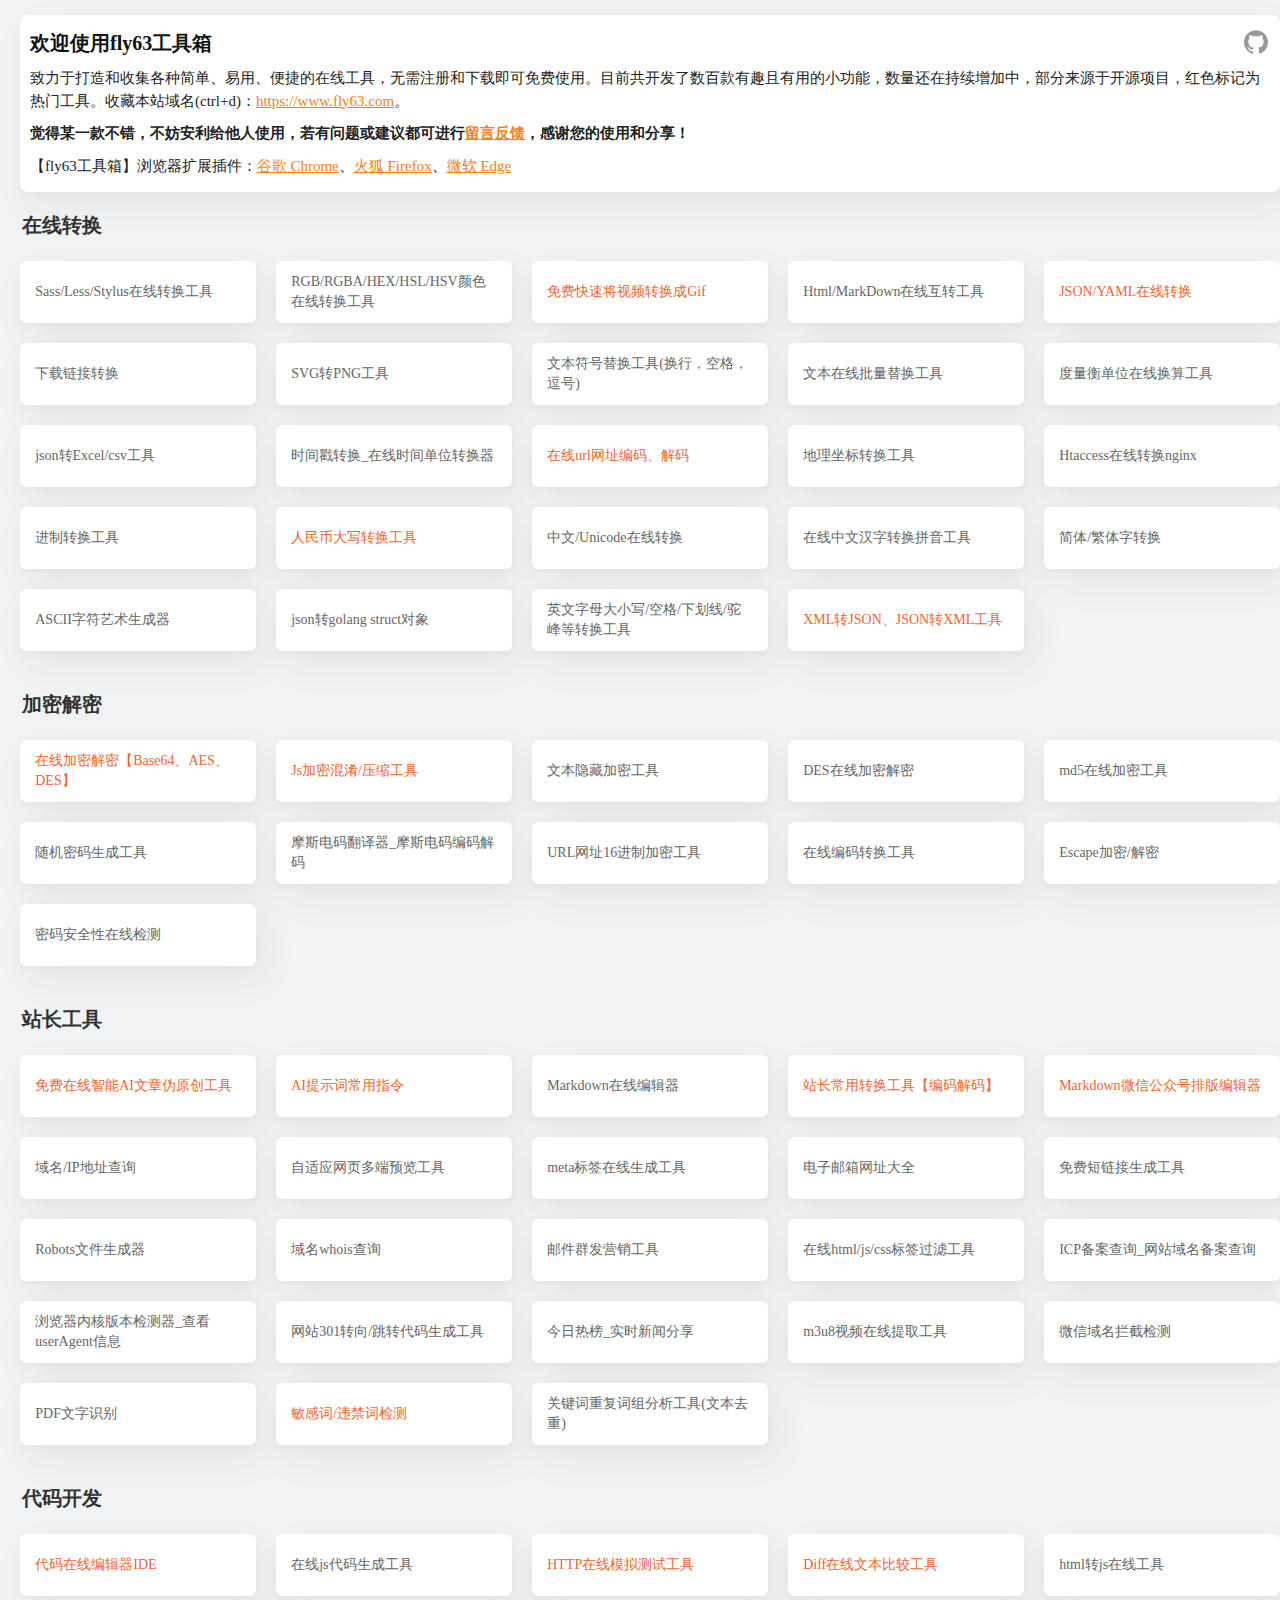
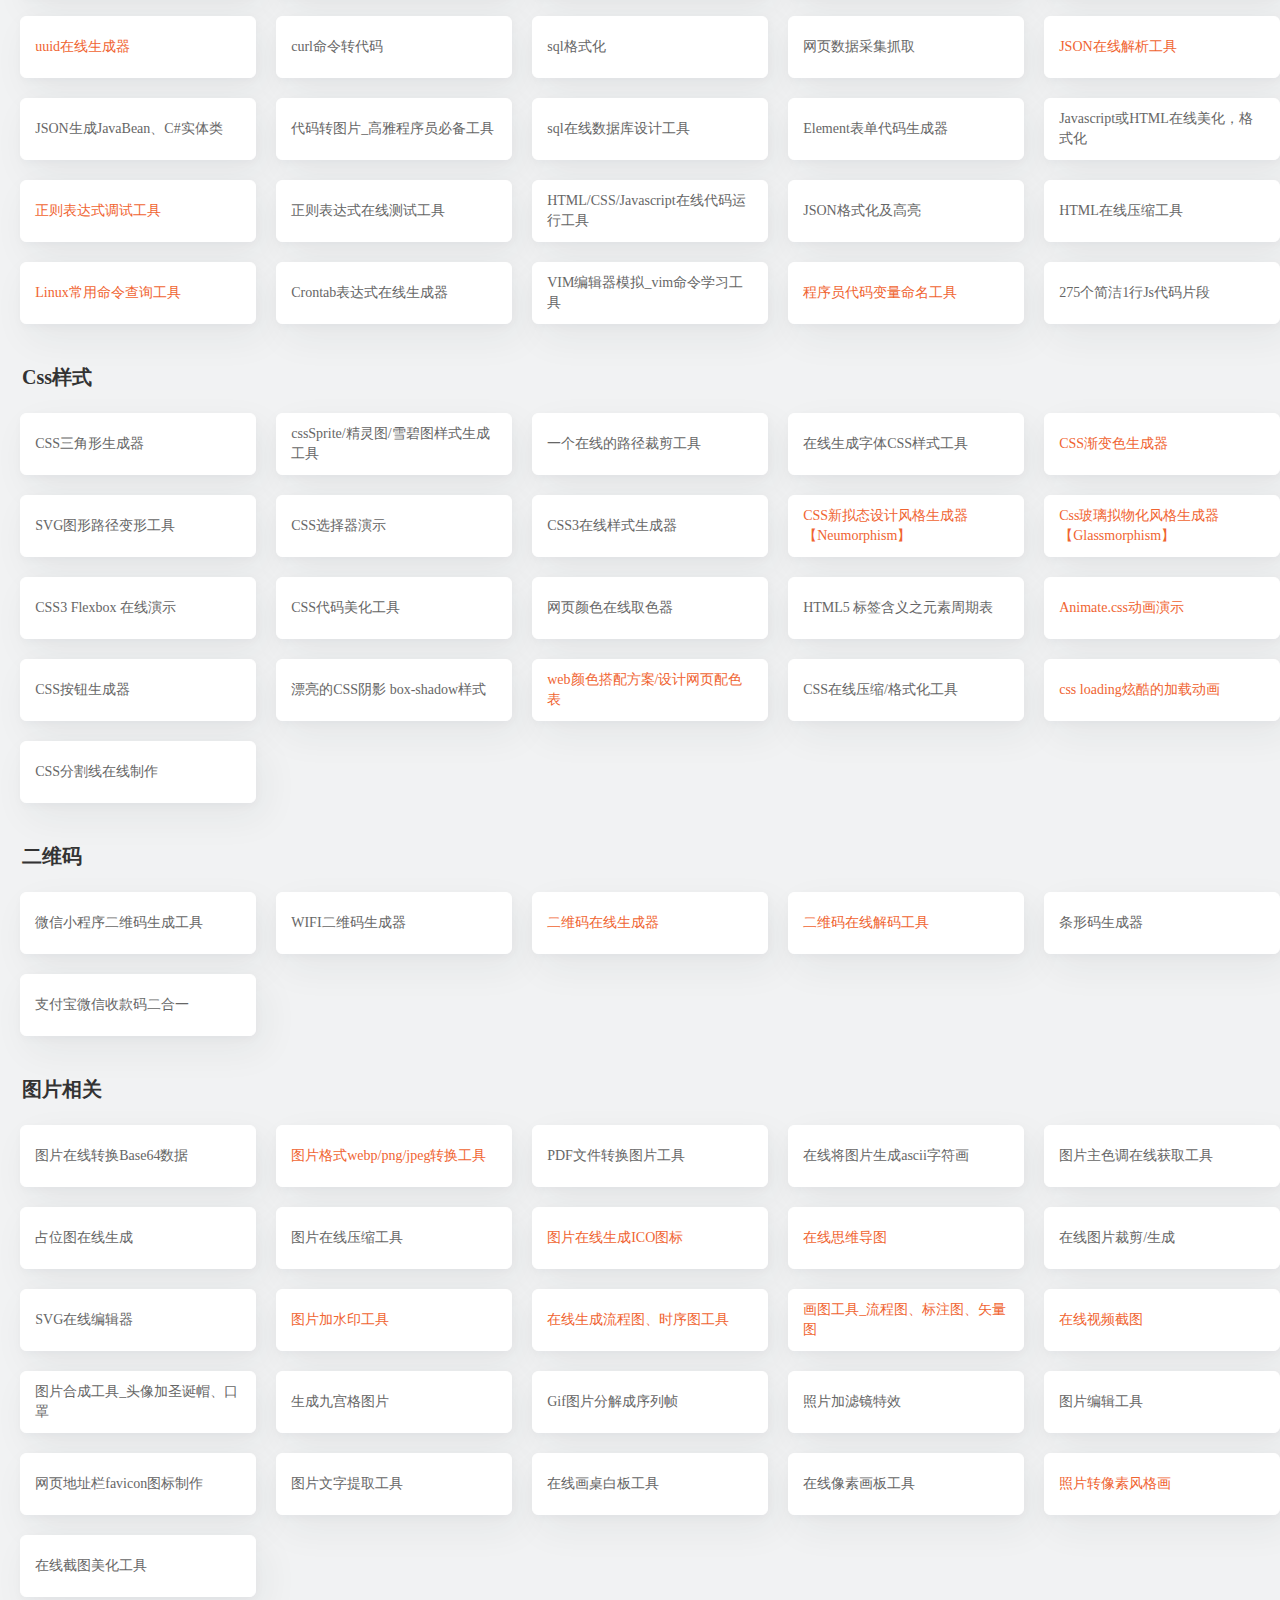
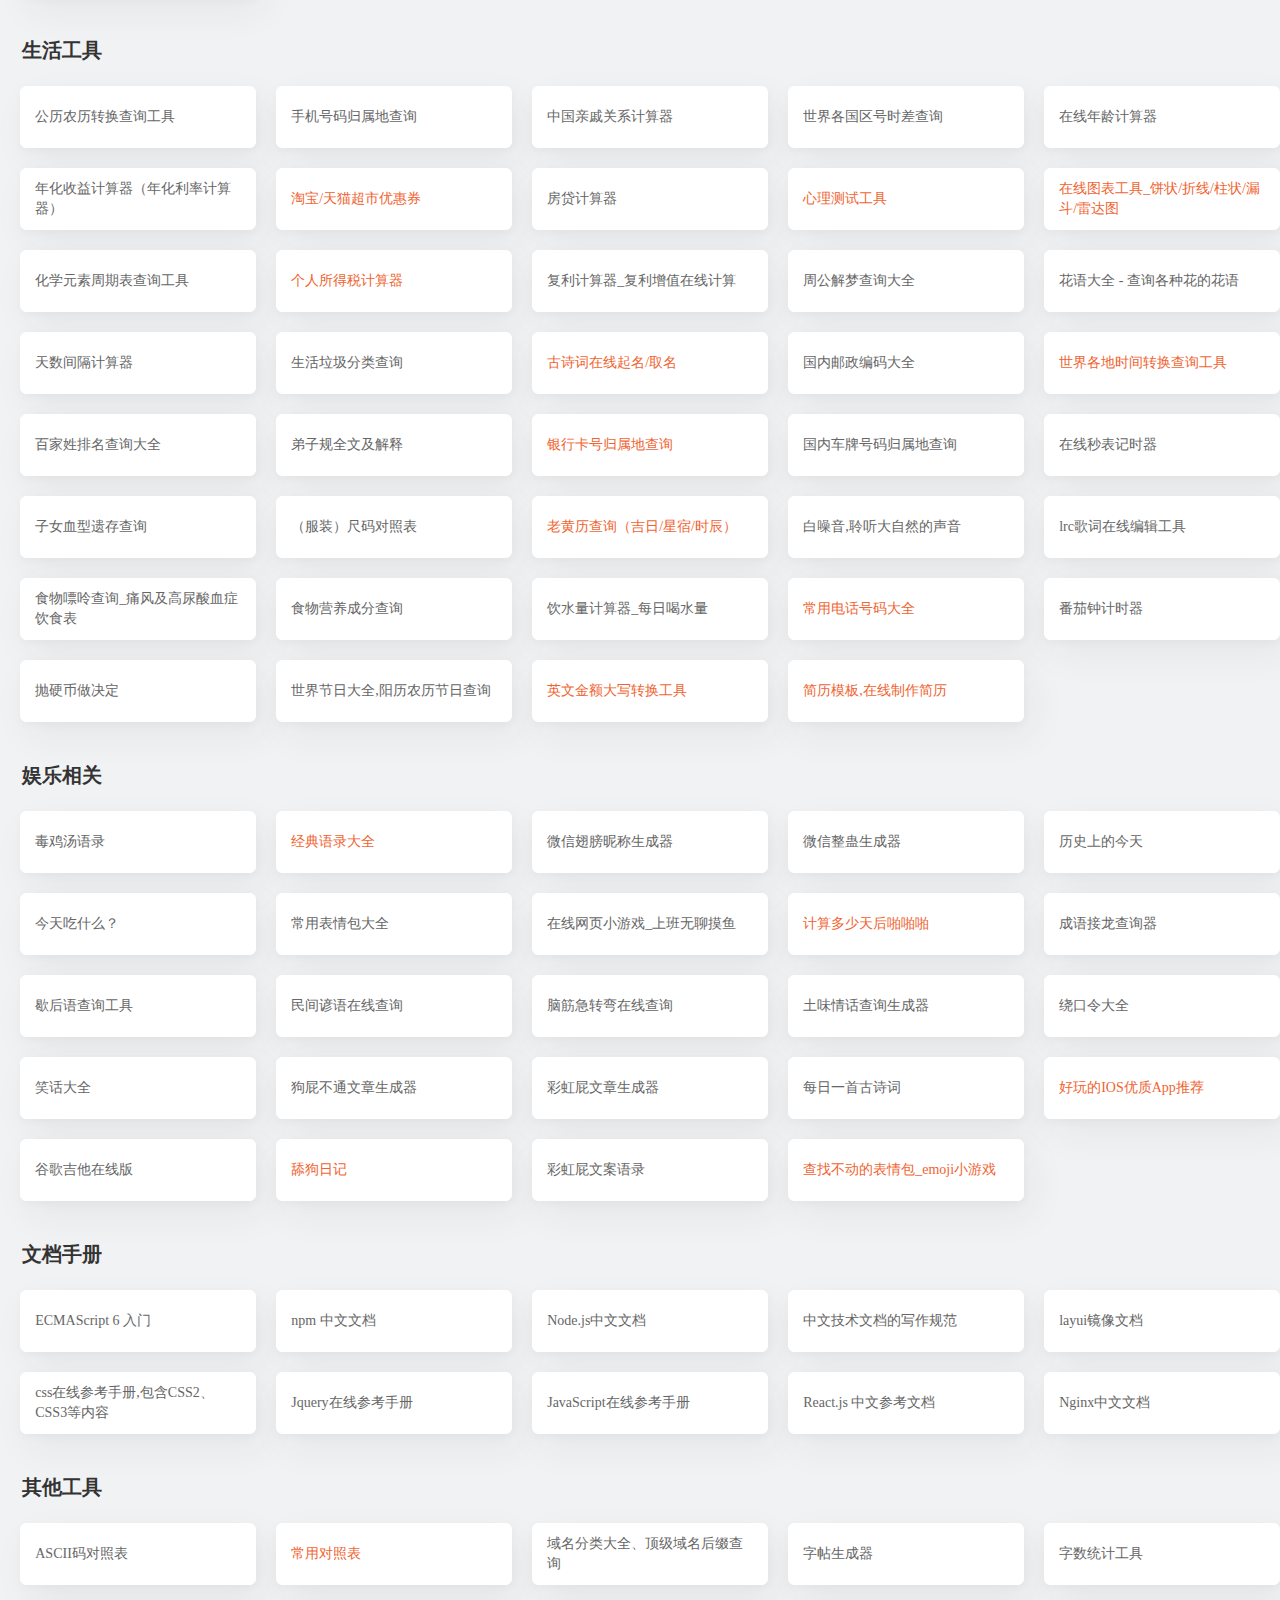
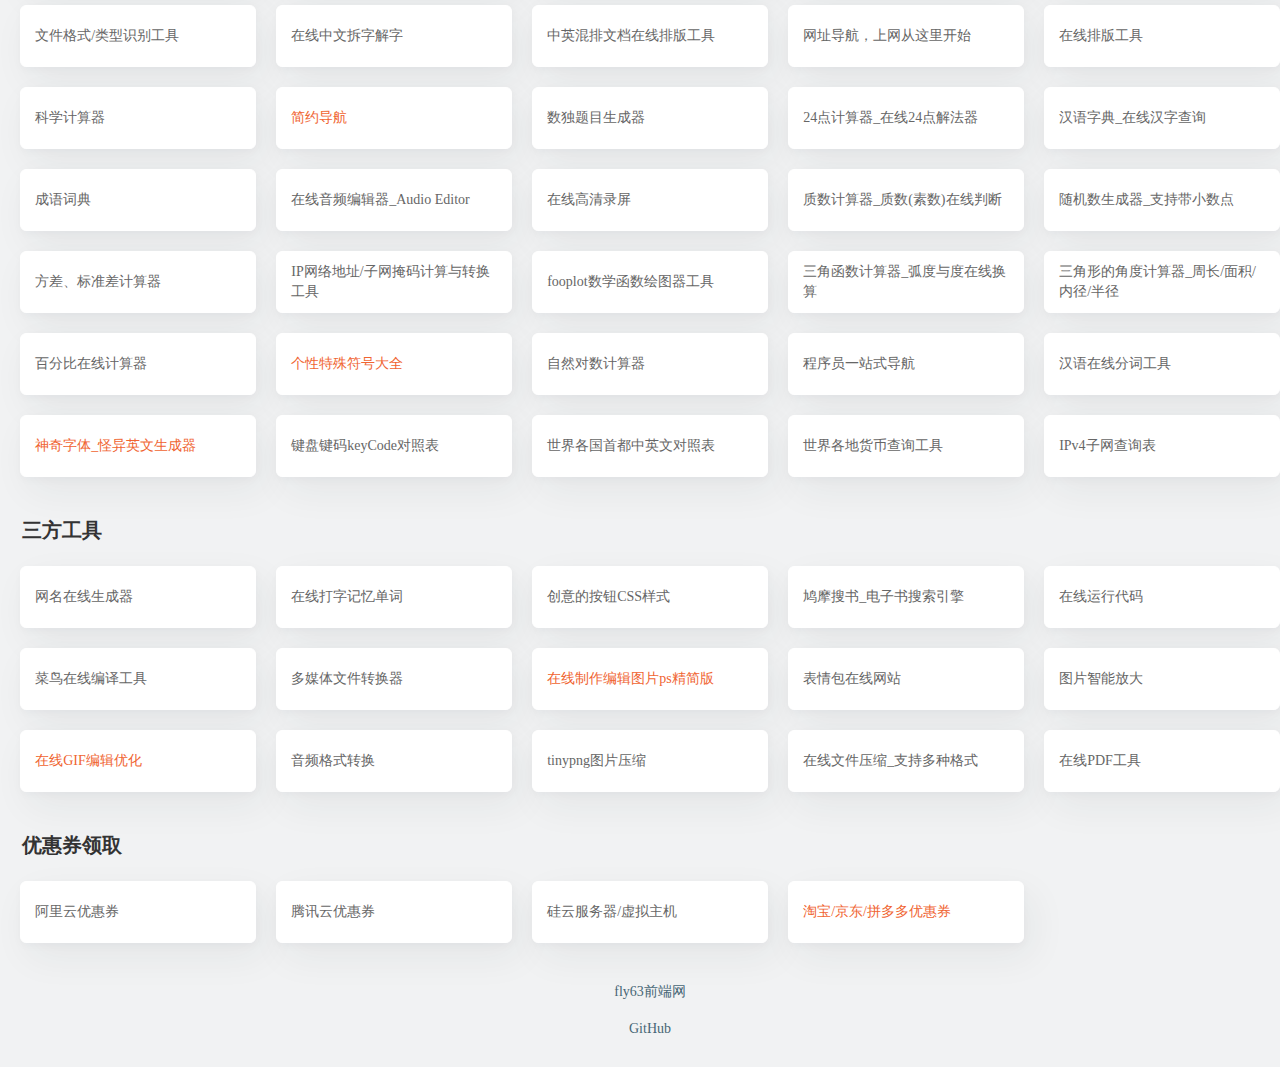
<file: index.html>
<!DOCTYPE html>
<html>
	<head>
		<meta charset="utf-8" />
		<title>在线工具箱_好用的在线工具都在这里!</title>
		<meta name="description" content="fly63工具箱是一个集合了众多在线工具的神奇工具网站,集齐超多小工具,无需注册和下载安装即可免费使用各种在线工具,包括了：文档手册、在线转换、加密解密、站长工具、代码开发、二维码相关、生活工具等等" />
		<style>
			* {
				margin: 0;
				padding: 0;
			}
			body {
				background: #f1f2f3;
				position: relative;
				min-width: 1300px;
			}
			.nav_content {
				width: 1280px;
				margin: 15px auto;
			}

			.nav_content .item {
				min-width: 1200px;
				width: 100%;
				margin-bottom: 30px;
			}

			.nav_content .item h2 {
				font-size: 20px;
				color: #333;
				margin: 12px;
			}

			.github {
				float: right;
				margin-right: 0px;
			}

			.github svg {
				display: inline-block;
				width: 26px;
				height: 26px;
				fill: #999;
			}

			.nav_content .item .child {
				display: flex;
				flex-wrap: wrap;
			}

			.nav_content .item .child a {
				float: left;
				color: #666;
				font-size: 14px;
				margin: 10px 0.8%;
				text-decoration: none;
				padding: 10px 14px;
				border: 1px solid #fff;
				border-radius: 6px;
				background: #fff;
				box-shadow: 0.5rem 0.875rem 2.375rem rgb(39 44 49 / 6%), 0.0625rem 0.1875rem 0.5rem rgb(39 44 49 / 3%);
				width: 18.4%;
				min-height: 62px;
				line-height: 20px;
				box-sizing: border-box;
				display: flex;
				align-items: center;
			}

			.nav_content .item .child .red {
				color: #F06431;
			}

			.nav_content .item .child a:hover {
				border-color: #476675;
				background: #476675;
				color: #FFFFFF;
				font-weight: bold;
			}

			.nav_content .item .ota {
				text-align: center;
				margin: 20px;
				display: block;
				font-size: 14px;
				color: #476675;
				text-decoration: none;
			}

			.nav_content .info {
				background: #fff;
				border-radius: 8px;
				padding: 5px 0;
				margin: 0 10px;
				margin-bottom: 20px;
				min-width: 1180px;
				width: calc(100% - 20px);
				box-shadow: 0.5rem 0.875rem 2.375rem rgb(39 44 49 / 6%), 0.0625rem 0.1875rem 0.5rem rgb(39 44 49 / 3%);
			}

			.nav_content .info h2 {
				margin: 10px;
				color: #111;
				font-size: 20px;
			}

			.nav_content .info p {
				margin: 10px;
				color: #222;
				line-height: 1.5;
				font-size: 15px;
			}

			.nav_content .info a {
				color: #f7810d;
				//text-decoration: none;
			}

			.nav_content .info a:hover {
				color: #f73131;
			}

		</style>
	</head>
	<body>
		<div class="nav_content">
			<div class="item info">
				<h2>欢迎使用fly63工具箱<a href="https://github.com/mydearcc/tools" target="_blank" rel="noopener noreferrer" title="github" class="github"><svg>
				<path d="M12 .297c-6.63 0-12 5.373-12 12 0 5.303 3.438 9.8 8.205 11.385.6.113.82-.258.82-.577 0-.285-.01-1.04-.015-2.04-3.338.724-4.042-1.61-4.042-1.61C4.422 18.07 3.633 17.7 3.633 17.7c-1.087-.744.084-.729.084-.729 1.205.084 1.838 1.236 1.838 1.236 1.07 1.835 2.809 1.305 3.495.998.108-.776.417-1.305.76-1.605-2.665-.3-5.466-1.332-5.466-5.93 0-1.31.465-2.38 1.235-3.22-.135-.303-.54-1.523.105-3.176 0 0 1.005-.322 3.3 1.23.96-.267 1.98-.399 3-.405 1.02.006 2.04.138 3 .405 2.28-1.552 3.285-1.23 3.285-1.23.645 1.653.24 2.873.12 3.176.765.84 1.23 1.91 1.23 3.22 0 4.61-2.805 5.625-5.475 5.92.42.36.81 1.096.81 2.22 0 1.606-.015 2.896-.015 3.286 0 .315.21.69.825.57C20.565 22.092 24 17.592 24 12.297c0-6.627-5.373-12-12-12"></path>
				</svg></a></h2>
				<div id="ad_line" style="margin: 0 10px;"></div>
				<p>
					致力于打造和收集各种简单、易用、便捷的在线工具，无需注册和下载即可免费使用。目前共开发了数百款有趣且有用的小功能，数量还在持续增加中，部分来源于开源项目，红色标记为热门工具。收藏本站域名(ctrl+d)：<a target="_blank" href="https://www.fly63.com">https://www.fly63.com</a>。
				</p>
				<p>
					<strong>觉得某一款不错，不妨安利给他人使用，若有问题或建议都可进行<a rel="nofollow" target="_blank" href="https://support.qq.com/products/373411">留言反馈</a>，感谢您的使用和分享！</strong>
				</p>
				<p>
					【fly63工具箱】浏览器扩展插件：<a rel="nofollow" target="_blank" href="https://chrome.google.com/webstore/detail/fly63%E5%B7%A5%E5%85%B7%E7%AE%B1/oicicpjppdafaknaepojmjpjoinimbel">谷歌 Chrome</a>、<a rel="nofollow" target="_blank" href="https://addons.mozilla.org/zh-CN/firefox/addon/fly63%E5%B7%A5%E5%85%B7%E7%AE%B1/">火狐 Firefox</a>、<a rel="nofollow" target="_blank" href="https://microsoftedge.microsoft.com/addons/detail/akpeonmkmdaifdnliibdoklpjcecdcnk">微软 Edge</a>
				</p>
			</div>
			<div class="item">
				<h2>在线转换</h2>
				<div class="child">
					<a href="https://www.fly63.com/tool/csass" target="_self">Sass/Less/Stylus在线转换工具</a>
					<a href="https://www.fly63.com/tool/color" target="_self">RGB/RGBA/HEX/HSL/HSV颜色在线转换工具</a>
					<a href="https://www.fly63.com/tool/giftxt" target="_self" class="red">免费快速将视频转换成Gif</a>
					<a href="https://www.fly63.com/tool/htmarkdown" target="_self">Html/MarkDown在线互转工具</a>
					<a href="https://www.fly63.com/tool/jsonyaml" target="_self" class="red">JSON/YAML在线转换</a>
					<a href="https://www.fly63.com/php/changeurl" target="_self">下载链接转换</a>
					<a href="https://www.fly63.com/tool/svg2img" target="_self">SVG转PNG工具</a>
					<a href="https://www.fly63.com/tool/quchong" target="_self">文本符号替换工具(换行，空格，逗号)</a>
					<a href="https://www.fly63.com/tool/textreplace" target="_self">文本在线批量替换工具</a>
					<a href="https://www.fly63.com/tool/unitable" target="_self">度量衡单位在线换算工具</a>
					<a href="https://www.fly63.com/tool/jsonscv" target="_self">json转Excel/csv工具</a>
					<a href="https://www.fly63.com/tool/etc/#?id=4" target="_self">时间戳转换_在线时间单位转换器</a>
					<a href="https://www.fly63.com/tool/etc/#?id=3" target="_self" class="red">在线url网址编码、解码</a>
					<a href="https://www.fly63.com/tool/coordinate" target="_self">地理坐标转换工具</a>
					<a href="https://www.fly63.com/tool/htaccess2nginx" target="_self">Htaccess在线转换nginx</a>
					<a href="https://www.fly63.com/tool/radix" target="_self">进制转换工具</a>
					<a href="https://www.fly63.com/tool/renmingbi" target="_self" class="red">人民币大写转换工具</a>
					<a href="https://www.fly63.com/tool/unicode" target="_self">中文/Unicode在线转换</a>
					<a href="https://www.fly63.com/tool/pinyin" target="_self">在线中文汉字转换拼音工具</a>
					<a href="https://www.fly63.com/tool/fantizi" target="_self">简体/繁体字转换</a>
					<a href="https://www.fly63.com/tool/taag" target="_self">ASCII字符艺术生成器</a>
					<a href="https://www.fly63.com/tool/json2go" target="_self">json转golang struct对象</a>
					<a href="https://www.fly63.com/tool/daxiaoxie" target="_self">英文字母大小写/空格/下划线/驼峰等转换工具</a>
					<a href="https://www.fly63.com/tool/xml2json" target="_self" class="red">XML转JSON、JSON转XML工具</a>
				</div>
			</div>
			<div class="item">
				<h2>加密解密</h2>
				<div class="child">
					<a href="https://www.fly63.com/tool/cipher" target="_self" class="red">在线加密解密【Base64、AES、DES】</a>
					<a href="https://www.fly63.com/tool/jsblur" target="_self" class="red">Js加密混淆/压缩工具</a>
					<a href="https://www.fly63.com/tool/txtencrypt" target="_self">文本隐藏加密工具</a>
					<a href="https://www.fly63.com/tool/des" target="_self">DES在线加密解密</a>
					<a href="https://www.fly63.com/tool/md5" target="_self">md5在线加密工具</a>
					<a href="https://www.fly63.com/tool/password" target="_self">随机密码生成工具</a>
					<a href="https://www.fly63.com/tool/morse" target="_self">摩斯电码翻译器_摩斯电码编码解码</a>
					<a href="https://www.fly63.com/tool/urlcode" target="_self">URL网址16进制加密工具</a>
					<a href="https://www.fly63.com/tool/transcoding" target="_self">在线编码转换工具</a>
					<a href="https://www.fly63.com/tool/escape" target="_self">Escape加密/解密</a>
					<a href="https://www.fly63.com/tool/passafe" target="_self">密码安全性在线检测</a>
				</div>
			</div>
			<div class="item">
				<h2>站长工具</h2>
				<div class="child">
					<a href="https://www.fly63.com/php/weiyuanchuang" target="_self" class="red">免费在线智能AI文章伪原创工具</a>
					<a href="https://www.fly63.com/tool/aishort" target="_self" class="red">AI提示词常用指令</a>
					<a href="https://www.fly63.com/tool/markdown" target="_self">Markdown在线编辑器</a>
					<a href="https://www.fly63.com/tool/etc" target="_self" class="red">站长常用转换工具【编码解码】</a>
					<a href="https://www.fly63.com/tool/weixinmd" target="_self" class="red">Markdown微信公众号排版编辑器</a>
					<a href="https://www.fly63.com/php/ipquery" target="_self">域名/IP地址查询</a>
					<a href="https://www.fly63.com/tool/preview" target="_self">自适应网页多端预览工具</a>
					<a href="https://www.fly63.com/tool/meta" target="_self">meta标签在线生成工具</a>
					<a href="https://www.fly63.com/tool/email" target="_self">电子邮箱网址大全</a>
					<a href="https://www.fly63.com/php/shorturl" target="_self">免费短链接生成工具</a>
					<a href="https://www.fly63.com/tool/robots" target="_self">Robots文件生成器</a>
					<a href="https://www.fly63.com/php/whois" target="_self">域名whois查询</a>
					<a href="https://www.fly63.com/php/mailer" target="_self">邮件群发营销工具</a>
					<a href=" https://www.fly63.com/tool/clearhtm" target="_self">在线html/js/css标签过滤工具</a>
					<a href=" https://www.fly63.com/php/icp" target="_self">ICP备案查询_网站域名备案查询</a>
					<a href=" https://www.fly63.com/php/useragent" target="_self">浏览器内核版本检测器_查看userAgent信息</a>
					<a href=" https://www.fly63.com/tool/redirect" target="_self">网站301转向/跳转代码生成工具</a>
					<a href=" https://www.fly63.com/php/hotnews" target="_self">今日热榜_实时新闻分享</a>
					<a href=" https://www.fly63.com/tool/m3u8" target="_self">m3u8视频在线提取工具</a>
					<a href="https://www.fly63.com/php/wxCheck" target="_self">微信域名拦截检测</a>
					<a href="https://www.fly63.com/tool/pdfdraw" target="_self">PDF文字识别</a>
					<a href="https://www.fly63.com/tool/textcensoring" target="_self" class="red">敏感词/违禁词检测</a>
					<a href="https://www.fly63.com/tool/keywordParticiple" target="_self">关键词重复词组分析工具(文本去重)</a>
				</div>
			</div>
			<div class="item">
				<h2>代码开发</h2>
				<div class="child">
					<a href="https://www.fly63.com/tool/editoronline" target="_self" class="red">代码在线编辑器IDE</a>
					<a href="https://www.fly63.com/tool/code" target="_self">在线js代码生成工具</a>
					<a href="https://www.fly63.com/php/http" target="_self" class="red">HTTP在线模拟测试工具</a>
					<a href="https://www.fly63.com/tool/textdiff" target="_self" class="red">Diff在线文本比较工具</a>
					<a href="https://www.fly63.com/tool/html2js" target="_self">html转js在线工具</a>
					<a href="https://www.fly63.com/tool/uuid" target="_self" class="red">uuid在线生成器</a>
					<a href="https://www.fly63.com/tool/curl2code" target="_self">curl命令转代码</a>
					<a href="https://www.fly63.com/tool/sqlformat" target="_self">sql格式化</a>
					<a href="https://www.fly63.com/php/crawl" target="_self">网页数据采集抓取</a>
					<a href="https://www.fly63.com/tool/JsonFormat" target="_self" class="red">JSON在线解析工具</a>
					<a href="https://www.fly63.com/tool/JsonToModel" target="_self">JSON生成JavaBean、C#实体类</a>
					<a href="https://www.fly63.com/tool/code2img" target="_self">代码转图片_高雅程序员必备工具</a>
					<a href="https://www.fly63.com/tool/sqldesigner" target="_self">sql在线数据库设计工具</a>
					<a href="https://www.fly63.com/tool/element-form" target="_self">Element表单代码生成器</a>
					<a href="https://www.fly63.com/tool/beautify" target="_self">Javascript或HTML在线美化，格式化</a>
					<a href="https://www.fly63.com/tool/regex" target="_self" class="red">正则表达式调试工具</a>
					<a href="https://www.fly63.com/tool/regextest" target="_self">正则表达式在线测试工具</a>
					<a href="https://www.fly63.com/tool/runcode" target="_self">HTML/CSS/Javascript在线代码运行工具</a>
					<a href="https://www.fly63.com/tool/jon" target="_self">JSON格式化及高亮</a>
					<a href="https://www.fly63.com/tool/htmcpr" target="_self">HTML在线压缩工具</a>
					<a href="https://www.fly63.com/tool/linux" target="_self" class="red">Linux常用命令查询工具</a>
					<a href="https://www.fly63.com/tool/crontab" target="_self">Crontab表达式在线生成器</a>
					<a href="https://www.fly63.com/tool/vim" target="_self">VIM编辑器模拟_vim命令学习工具</a>
					<a href="https://www.fly63.com/php/codevar" target="_self" class="red">程序员代码变量命名工具</a>
					<a href="https://www.fly63.com/tool/1loc" target="_self">275个简洁1行Js代码片段</a>
				</div>
			</div>
			<div class="item">
				<h2>Css样式</h2>
				<div class="child">
					<a href="https://www.fly63.com/tool/cstriangle" target="_self">CSS三角形生成器</a>
					<a href="https://www.fly63.com/tool/sprite" target="_self">cssSprite/精灵图/雪碧图样式生成工具</a>
					<a href="https://www.fly63.com/tool/clippath" target="_self">一个在线的路径裁剪工具</a>
					<a href="https://www.fly63.com/tool/cstxt" target="_self">在线生成字体CSS样式工具</a>
					<a href="https://www.fly63.com/tool/gradient" target="_self" class="red">CSS渐变色生成器</a>
					<a href="https://www.fly63.com/tool/svgchange" target="_self">SVG图形路径变形工具</a>
					<a href="https://www.fly63.com/tool/cssel/#debug" target="_self">CSS选择器演示 </a>
					<a href="https://www.fly63.com/tool/cs3" target="_self">CSS3在线样式生成器</a>
					<a href="https://www.fly63.com/tool/neumorphism" target="_self" class="red">CSS新拟态设计风格生成器【Neumorphism】</a>
					<a href="https://www.fly63.com/tool/glassmorphism" target="_self" class="red">Css玻璃拟物化风格生成器【Glassmorphism】</a>
					<a href="https://www.fly63.com/tool/flexbox" target="_self">CSS3 Flexbox 在线演示</a>
					<a href="https://www.fly63.com/tool/cs" target="_self">CSS代码美化工具</a>
					<a href="https://www.fly63.com/tool/rgbcolor" target="_self">网页颜色在线取色器</a>
					<a href="https://www.fly63.com/tool/html5" target="_self">HTML5 标签含义之元素周期表</a>
					<a href="https://www.fly63.com/tool/animate" target="_self" class="red">Animate.css动画演示</a>
					<a href="https://www.fly63.com/tool/csbtn" target="_blank">CSS按钮生成器</a>
					<a href="https://www.fly63.com/tool/shadow" target="_self">漂亮的CSS阴影 box-shadow样式</a>
					<a href="https://www.fly63.com/tool/colorMatch" target="_self" class="red">web颜色搭配方案/设计网页配色表</a>
					<a href="https://www.fly63.com/tool/csspack" target="_self">CSS在线压缩/格式化工具</a>
					<a href="https://www.fly63.com/tool/loading" target="_self" class="red">css loading炫酷的加载动画</a>
					<a href="https://www.fly63.com/tool/cssplit" target="_self">CSS分割线在线制作</a>
				</div>
			</div>
			<div class="item">
				<h2>二维码</h2>
				<div class="child">
					<a href="https://www.fly63.com/php/wxerm" target="_self">微信小程序二维码生成工具</a>
					<a href="https://www.fly63.com/tool/wifiewm" target="_self">WIFI二维码生成器</a>
					<a href="https://www.fly63.com/tool/ewm" target="_self" class="red">二维码在线生成器</a>
					<a href="https://www.fly63.com/php/decoder" target="_self" class="red">二维码在线解码工具</a>
					<a href="https://www.fly63.com/php/barcode" target="_self">条形码生成器</a>
					<a href="https://www.fly63.com/tool/alipay" target="_self">支付宝微信收款码二合一</a>
				</div>
			</div>
			<div class="item">
				<h2>图片相关</h2>
				<div class="child">
					<a href="https://www.fly63.com/tool/base64" target="_self">图片在线转换Base64数据</a>
					<a href="https://www.fly63.com/tool/imgformat" target="_self" class="red">图片格式webp/png/jpeg转换工具</a>
					<a href="https://www.fly63.com/tool/pdf2img" target="_self">PDF文件转换图片工具</a>
					<a href="https://www.fly63.com/tool/img2char" target="_self">在线将图片生成ascii字符画</a>
					<a href="https://www.fly63.com/tool/imagecolor" target="_self">图片主色调在线获取工具</a>
					<a href="https://www.fly63.com/tool/bitmap" target="_self">占位图在线生成</a>
					<a href="https://www.fly63.com/tool/picys" target="_self">图片在线压缩工具</a>
					<a href="https://www.fly63.com/php/ico" target="_self" class="red">图片在线生成ICO图标</a>
					<a href="https://www.fly63.com/tool/rmind" target="_self" class="red">在线思维导图</a>
					<a href="https://www.fly63.com/tool/imgcut" target="_self">在线图片裁剪/生成</a>
					<a href="https://www.fly63.com/tool/svgeditor" target="_self">SVG在线编辑器</a>
					<a href="https://www.fly63.com/tool/watermark" target="_self" class="red">图片加水印工具</a>
					<a href="https://www.fly63.com/tool/drawsvg" target="_self" class="red">在线生成流程图、时序图工具</a>
					<a href="https://www.fly63.com/tool/diagram_sfd" target="_self" class="red">画图工具_流程图、标注图、矢量图</a>
					<a href="https://www.fly63.com/tool/videoposter" target="_self" class="red">在线视频截图</a>
					<a href="https://www.fly63.com/tool/avatar" target="_self">图片合成工具_头像加圣诞帽、口罩</a>
					<a href="https://www.fly63.com/tool/jiugongge" target="_self">生成九宫格图片</a>
					<a href="https://www.fly63.com/tool/gifres" target="_self">Gif图片分解成序列帧</a>
					<a href="https://www.fly63.com/tool/imgfilter" target="_self">照片加滤镜特效</a>
					<a href="https://www.fly63.com/tool/imgedit" target="_blank">图片编辑工具</a>
					<a href="https://www.fly63.com/tool/favicon" target="_self">网页地址栏favicon图标制作</a>
					<a href="https://www.fly63.com/tool/tesseract" target="_self">图片文字提取工具</a>
					<a href="https://www.fly63.com/tool/whiteboard" target="_self">在线画桌白板工具</a>
					<a href="https://www.fly63.com/tool/pixeldraw" target="_self">在线像素画板工具</a>
					<a href="https://www.fly63.com/tool/pixelit" target="_self" class="red">照片转像素风格画</a>
					<a href="https://www.fly63.com/tool/shotPhoto" target="_self">在线截图美化工具</a>
				</div>
			</div>
			<div class="item">
				<h2>生活工具</h2>
				<div class="child">
					<a href="https://www.fly63.com/tool/calendar" target="_self">公历农历转换查询工具</a>
					<a href="https://www.fly63.com/php/mobile" target="_self">手机号码归属地查询</a>
					<a href="https://www.fly63.com/tool/relationship" target="_self">中国亲戚关系计算器</a>
					<a href="https://www.fly63.com/tool/areacode" target="_self">世界各国区号时差查询</a>
					<a href="https://www.fly63.com/tool/nianling" target="_self">在线年龄计算器</a>
					<a href="https://www.fly63.com/tool/nianlvli" target="_self">年化收益计算器（年化利率计算器）</a>
					<a href="http://tb.fly63.com" target="_self" class="red">淘宝/天猫超市优惠券</a>
					<a href="https://www.fly63.com/tool/fangdai" target="_self">房贷计算器</a>
					<a href="https://www.fly63.com/tool/test" target="_self" class="red">心理测试工具</a>
					<a href="https://www.fly63.com/tool/chart" target="_self" class="red">在线图表工具_饼状/折线/柱状/漏斗/雷达图</a>
					<a href="https://www.fly63.com/tool/yuansu" target="_self">化学元素周期表查询工具</a>
					<a href="https://www.fly63.com/tool/gerenshui" target="_self" class="red">个人所得税计算器</a>
					<a href="https://www.fly63.com/tool/fuli" target="_self">复利计算器_复利增值在线计算</a>
					<a href="https://www.fly63.com/tool/dream" target="_self">周公解梦查询大全</a>
					<a href="https://www.fly63.com/tool/huayu" target="_self">花语大全 - 查询各种花的花语</a>
					<a href="https://www.fly63.com/tool/day" target="_self">天数间隔计算器</a>
					<a href="https://www.fly63.com/tool/garbage" target="_self">生活垃圾分类查询</a>
					<a href="https://www.fly63.com/tool/qiming" target="_self" class="red">古诗词在线起名/取名</a>
					<a href="https://www.fly63.com/tool/zipcode" target="_self">国内邮政编码大全</a>
					<a href="https://www.fly63.com/tool/worldtime" target="_self" class="red">世界各地时间转换查询工具</a>
					<a href="https://www.fly63.com/tool/bjx" target="_self">百家姓排名查询大全</a>
					<a href="https://www.fly63.com/tool/dzg" target="_self">弟子规全文及解释</a>
					<a href="https://www.fly63.com/tool/bankinfo" target="_self" class="red">银行卡号归属地查询</a>
					<a href="https://www.fly63.com/tool/chepai" target="_self">国内车牌号码归属地查询</a>
					<a href="https://www.fly63.com/tool/miaobiao" target="_self">在线秒表记时器</a>
					<a href="https://www.fly63.com/tool/xuexing" target="_self">子女血型遗存查询</a>
					<a href="https://www.fly63.com/tool/size" target="_self">（服装）尺码对照表</a>
					<a href="https://www.fly63.com/tool/laohuangli" target="_self" class="red">老黄历查询（吉日/星宿/时辰）</a>
					<a href="https://www.fly63.com/tool/relax" target="_self">白噪音,聆听大自然的声音</a>
					<a href="https://www.fly63.com/tool/lrc_editor" target="_self">lrc歌词在线编辑工具</a>
					<a href="https://www.fly63.com/tool/purine" target="_self">食物嘌呤查询_痛风及高尿酸血症饮食表</a>
					<a href="https://www.fly63.com/tool/food" target="_self">食物营养成分查询</a>
					<a href="https://www.fly63.com/tool/heshui" target="_self">饮水量计算器_每日喝水量</a>
					<a href="https://www.fly63.com/tool/phone" target="_self" class="red">常用电话号码大全</a>
					<a href="https://www.fly63.com/tool/tomato" target="_self">番茄钟计时器</a>
					<a href="https://www.fly63.com/tool/coin" target="_self">抛硬币做决定</a>
					<a href="https://www.fly63.com/tool/jieri" target="_self">世界节日大全,阳历农历节日查询</a>
					<a href="https://www.fly63.com/tool/usDollarsConvert" target="_self" class="red">英文金额大写转换工具</a>
					<a href="https://www.fly63.com/tool/vita" target="_self" class="red">简历模板,在线制作简历</a>
				</div>
			</div>
			<div class="item">
				<h2>娱乐相关</h2>
				<div class="child">
					<a href="https://www.fly63.com/php/dujitang" target="_self">毒鸡汤语录</a>
					<a href="https://www.fly63.com/php/juzi" target="_self" class="red">经典语录大全</a>
					<a href="http://fly63.com/tool/wing" target="_self">微信翅膀昵称生成器</a>
					<a href="https://www.fly63.com/tool/wxCreate" target="_self">微信整蛊生成器</a>
					<a href="https://www.fly63.com/php/todayHistory" target="_self">历史上的今天</a>
					<a href="https://www.fly63.com/tool/chi" target="_self">今天吃什么？</a>
					<a href="https://www.fly63.com/php/emojiPkg" target="_self">常用表情包大全</a>
					<a href="https://www.fly63.com/tool/game" target="_self">在线网页小游戏_上班无聊摸鱼</a>
					<a href="https://www.fly63.com/tool/papapa" target="_self" class="red">计算多少天后啪啪啪</a>
					<a href="https://www.fly63.com/tool/cyjl" target="_self">成语接龙查询器</a>
					<a href="https://www.fly63.com/tool/xiehouyu" target="_self">歇后语查询工具</a>
					<a href="https://www.fly63.com/tool/yanyu" target="_self">民间谚语在线查询</a>
					<a href="https://www.fly63.com/tool/naojin" target="_self">脑筋急转弯在线查询</a>
					<a href="https://www.fly63.com/tool/love" target="_self">土味情话查询生成器</a>
					<a href="https://www.fly63.com/tool/rkl" target="_self">绕口令大全</a>
					<a href="https://www.fly63.com/tool/joke" target="_self">笑话大全</a>
					<a href="https://www.fly63.com/tool/bullshitGenerator" target="_self">狗屁不通文章生成器</a>
					<a href="https://www.fly63.com/tool/rainbowfart" target="_self">彩虹屁文章生成器</a>
					<a href="https://www.fly63.com/php/poetry" target="_self">每日一首古诗词</a>
					<a href="https://www.fly63.com/tool/app" target="_self" class="red">好玩的IOS优质App推荐</a>
					<a href="https://www.fly63.com/tool/guitar" target="_self">谷歌吉他在线版</a>
					<a href="https://www.fly63.com/php/wedog" target="_self" class="red">舔狗日记</a>
					<a href="https://www.fly63.com/php/caihongpi" target="_self">彩虹屁文案语录</a>
					<a href="https://www.fly63.com/tool/lookEmojis" target="_self" class="red">查找不动的表情包_emoji小游戏</a>
				</div>
			</div>
			<div class="item">
				<h2>文档手册</h2>
				<div class="child">
					<a href="https://www.fly63.com/tool/es6" target="_self">ECMAScript 6 入门</a>
					<a href="https://www.fly63.com/tool/npmdoc" target="_self">npm 中文文档 </a>
					<a href="https://www.fly63.com/tool/nodedoc" target="_self">Node.js中文文档</a>
					<a href="https://www.fly63.com/tool/normdoc" target="_self">中文技术文档的写作规范</a>
					<a href="https://www.fly63.com/manual/layui/web" target="_blank">layui镜像文档</a>
					<a href="https://www.fly63.com/manual/cs" target="_blank">css在线参考手册,包含CSS2、CSS3等内容</a>
					<a href="https://www.fly63.com/manual/jquery" target="_blank">Jquery在线参考手册</a>
					<a href="https://www.fly63.com/manual/JavaScript" target="_blank">JavaScript在线参考手册</a>
					<a href="https://www.fly63.com/tool/rectdoc" target="_self">React.js 中文参考文档</a>
					<a href="https://www.fly63.com/tool/nginxdoc" target="_self">Nginx中文文档</a>
				</div>
			</div>
			<div class="item">
				<h2>其他工具</h2>
				<div class="child">
					<a href="https://www.fly63.com/tool/ascii" target="_self">ASCII码对照表</a>
					<a href="https://www.fly63.com/tool/table" target="_self" class="red">常用对照表</a>
					<a href="https://www.fly63.com/tool/domain" target="_self">域名分类大全、顶级域名后缀查询</a>
					<a href="https://www.fly63.com/tool/zitie" target="_self">字帖生成器</a>
					<a href="https://www.fly63.com/tool/zishutongji" target="_self">字数统计工具</a>
					<a href="https://www.fly63.com/tool/filetype" target="_self">文件格式/类型识别工具</a>
					<a href="https://www.fly63.com/tool/chaizi" target="_self">在线中文拆字解字</a>
					<a href="https://www.fly63.com/tool/text-ench" target="_self">中英混排文档在线排版工具</a>
					<a href="https://www.fly63.com/tool/dao" target="_self">网址导航，上网从这里开始</a>
					<a href="https://www.fly63.com/tool/paiban" target="_self">在线排版工具</a>
					<a href="https://www.fly63.com/tool/jisuanqi" target="_self">科学计算器</a>
					<a href="http://hao.fly63.com" rel="nofollow" target="_blank" class="red">简约导航</a>
					<a href="https://www.fly63.com/tool/sudoku" target="_self">数独题目生成器</a>
					<a href="https://www.fly63.com/tool/24dian" target="_self">24点计算器_在线24点解法器</a>
					<a href="https://www.fly63.com/tool/zidian" target="_self">汉语字典_在线汉字查询</a>
					<a href="https://www.fly63.com/tool/chengyu" target="_self">成语词典</a>
					<a href="https://www.fly63.com/tool/audioedit" target="_blank">在线音频编辑器_Audio Editor</a>
					<a href="https://www.fly63.com/tool/screenRecord" target="_self">在线高清录屏</a>
					<a href="https://www.fly63.com/tool/prime" target="_self">质数计算器_质数(素数)在线判断</a>
					<a href="https://www.fly63.com/tool/random" target="_self">随机数生成器_支持带小数点</a>
					<a href="https://www.fly63.com/tool/fangcha" target="_self">方差、标准差计算器</a>
					<a href="https://www.fly63.com/tool/ipjisuan" target="_self">IP网络地址/子网掩码计算与转换工具</a>
					<a href="https://www.fly63.com/tool/fooplot" target="_self">fooplot数学函数绘图器工具</a>
					<a href="https://www.fly63.com/tool/sanjiaohanshu" target="_self">三角函数计算器_弧度与度在线换算</a>
					<a href="https://www.fly63.com/tool/sanjiaoxingjiaodu" target="_self">三角形的角度计算器_周长/面积/内径/半径</a>
					<a href="https://www.fly63.com/tool/baifenbi" target="_self">百分比在线计算器</a>
					<a href="https://www.fly63.com/tool/fuhao" target="_self" class="red">个性特殊符号大全</a>
					<a href="https://www.fly63.com/tool/zrds" target="_self">自然对数计算器</a>
					<a href="https://www.fly63.com/tool/cxy" target="_self">程序员一站式导航</a>
					<a href="https://www.fly63.com/tool/segmentit" target="_self">汉语在线分词工具</a>
					<a href="https://www.fly63.com/tool/weirdfonts" target="_self" class="red">神奇字体_怪异英文生成器</a>
					<a href="https://www.fly63.com/tool/keyboardcode" target="_self">键盘键码keyCode对照表</a>
					<a href="https://www.fly63.com/tool/shoudu" target="_self">世界各国首都中英文对照表</a>
					<a href="https://www.fly63.com/tool/currency" target="_self">世界各地货币查询工具</a>
					<a href="https://www.fly63.com/tool/ipv4" target="_self">IPv4子网查询表</a>
				</div>
			</div>
			<div class="item">
				<h2>三方工具</h2>
				<div class="child">
					<a href="https://www.fly63.com/tool/other.html?u=qmsjmfb" target="_blank" rel="nofollow">网名在线生成器</a>
					<a href="https://www.fly63.com/tool/other.html?u=learner" target="_blank" rel="nofollow">在线打字记忆单词</a>
					<a href="https://www.fly63.com/tool/other.html?u=buttons" target="_blank" rel="nofollow">创意的按钮CSS样式</a>
					<a href="https://www.fly63.com/tool/other.html?u=jiumodiary" target="_blank" rel="nofollow">鸠摩搜书_电子书搜索引擎</a>
					<a href="https://www.fly63.com/tool/other.html?u=coderunner" target="_blank" rel="nofollow">在线运行代码</a>
					<a href="https://www.fly63.com/tool/other.html?u=runoob" target="_blank" rel="nofollow">菜鸟在线编译工具</a>
					<a href="https://www.fly63.com/tool/other.html?u=converter" target="_blank" rel="nofollow">多媒体文件转换器</a>
					<a href="https://www.fly63.com/tool/other.html?u=photopea" target="_blank" rel="nofollow" class="red">在线制作编辑图片ps精简版</a>
					<a href="https://www.fly63.com/tool/other.html?u=fabiaoqing" target="_blank" rel="nofollow">表情包在线网站</a>
					<a href="https://www.fly63.com/tool/other.html?u=bigjpg" target="_blank" rel="nofollow">图片智能放大</a>
					<a href="https://www.fly63.com/tool/other.html?u=ezgif" target="_blank" rel="nofollow" class="red">在线GIF编辑优化</a>
					<a href="https://online-audio-converter.com" target="_blank" rel="nofollow">音频格式转换</a>
					<a href="https://tinypng.com" target="_blank" rel="nofollow">tinypng图片压缩</a>
					<a href="https://docsmall.com" target="_blank" rel="nofollow">在线文件压缩_支持多种格式</a>
					<a href="https://smallpdf.com/cn/pdf-tools" target="_blank" rel="nofollow">在线PDF工具</a>
				</div>
			</div>
			<div class="item">
				<h2>优惠券领取</h2>
				<div class="child">
					<a rel="nofollow" target="_blank" href="https://www.fly63.com/nav/2907">阿里云优惠券</a>
					<a rel="nofollow" target="_blank" href="https://www.fly63.com/nav/2908">腾讯云优惠券</a>
					<a rel="nofollow" target="_blank" href="https://www.vpsor.cn?userCode=ghb575">硅云服务器/虚拟主机</a>
					<a rel="nofollow" target="_blank" href="http://tb.fly63.com" class="red">淘宝/京东/拼多多优惠券</a>
				</div>
			</div>
			<div class="item">
				<a class="ota" href="https://www.fly63.com/">fly63前端网</a>
				<a class="ota" href="https://github.com/mydearcc/tools">GitHub</a>
			</div>
		</div>
	</body>
</html>
</file>
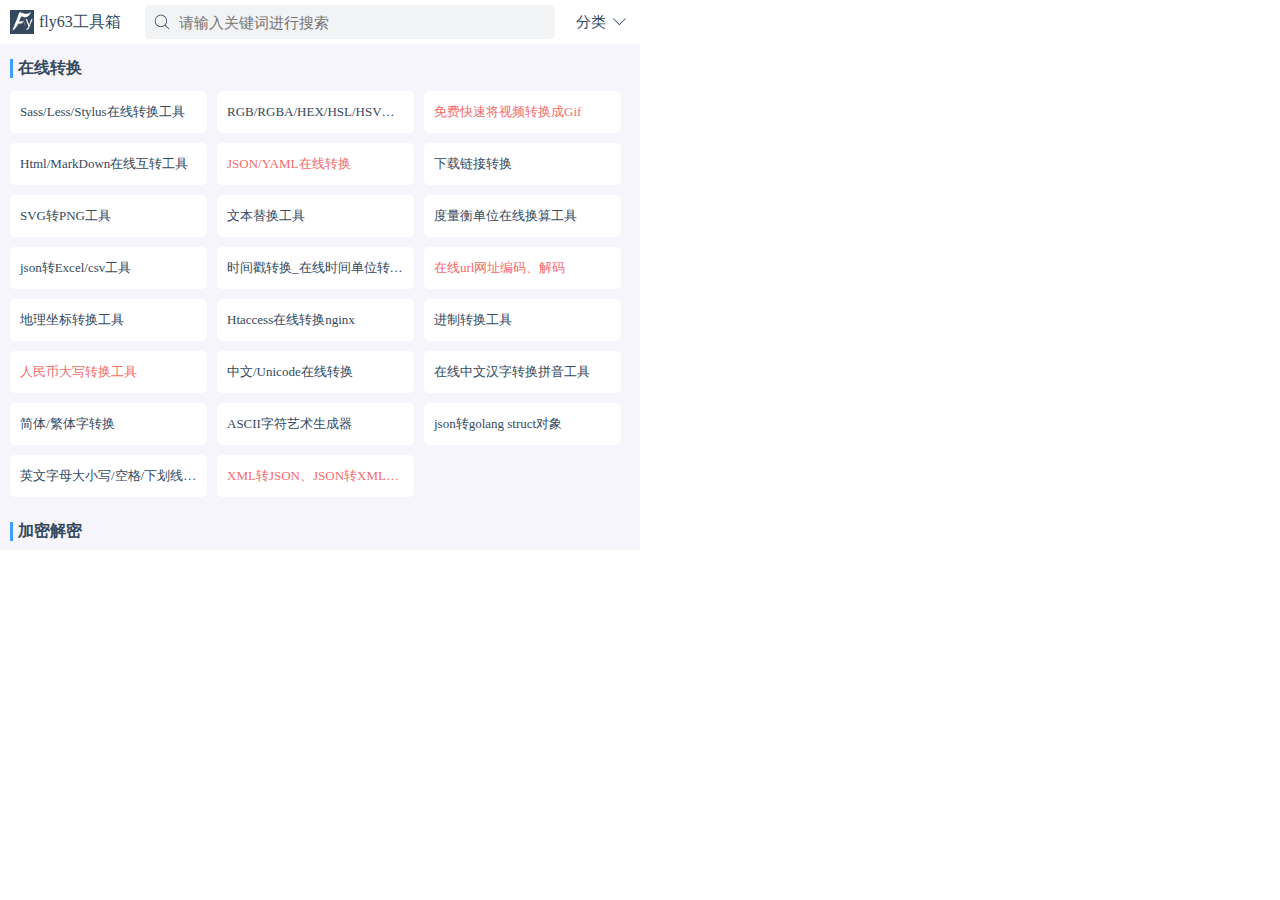
<file: addon/popup.html>
<!DOCTYPE html>
<html>
    <head>
		<title>fly63在线工具箱，一款在线、免费、高效、好用的工具箱集合</title>
		<meta name=viewport content="width=device-width,initial-scale=1">
		<meta charset="utf-8"/>
		<link rel=stylesheet type=text/css href="css/popup.css">
    </head>
    <body>
		<div id="app">
			<div class="head">
				<div id="logo">
					<img src="img/logo.jpg"/><span>fly63工具箱</span>
				</div>
				<div class="ipt">
					<svg t="1663905334067" viewBox="0 0 1024 1024" version="1.1" xmlns="http://www.w3.org/2000/svg" p-id="2554" width="128" height="128"><path d="M966.4 924.8l-230.4-227.2c60.8-67.2 96-156.8 96-256 0-217.6-176-390.4-390.4-390.4-217.6 0-390.4 176-390.4 390.4 0 217.6 176 390.4 390.4 390.4 99.2 0 188.8-35.2 256-96l230.4 227.2c9.6 9.6 28.8 9.6 38.4 0C979.2 950.4 979.2 934.4 966.4 924.8zM102.4 441.6c0-185.6 150.4-339.2 339.2-339.2s339.2 150.4 339.2 339.2c0 89.6-35.2 172.8-92.8 233.6-3.2 0-3.2 3.2-6.4 3.2-3.2 3.2-3.2 3.2-3.2 6.4-60.8 57.6-144 92.8-233.6 92.8C256 780.8 102.4 627.2 102.4 441.6z" p-id="2555" fill="#34495e"></path></svg>
					<input id="keyword" type="text" maxlength="18" placeholder="请输入关键词进行搜索"/>
					<svg class="close" id="closekeyword" style="display: none;" t="1663905626995" viewBox="0 0 1024 1024" version="1.1" xmlns="http://www.w3.org/2000/svg" p-id="3868" width="128" height="128"><path d="M512 1024C229.248 1024 0 794.752 0 512S229.248 0 512 0s512 229.248 512 512-229.248 512-512 512z m0-572.330667L300.629333 240.213333a42.538667 42.538667 0 0 0-60.16 0.213334 42.410667 42.410667 0 0 0-0.213333 60.16L451.669333 512 240.213333 723.370667a42.538667 42.538667 0 0 0 0.213334 60.16 42.410667 42.410667 0 0 0 60.16 0.213333L512 572.330667l211.370667 211.413333a42.538667 42.538667 0 0 0 60.16-0.213333 42.410667 42.410667 0 0 0 0.213333-60.16L572.330667 512l211.413333-211.370667a42.538667 42.538667 0 0 0-0.213333-60.16 42.410667 42.410667 0 0 0-60.16-0.213333L512 451.669333z" fill="#34495e" p-id="3869"></path></svg>
					<div id="searchContent"></div>
				</div>
				<div class="classify" id="classify">
					<span>分类</span>
					<svg t="1663911511167" id="cls" viewBox="0 0 1024 1024" version="1.1" xmlns="http://www.w3.org/2000/svg" p-id="4842" width="128" height="128"><path d="M533.333333 631.466667L866.133333 298.666667l29.866667 29.866666-362.666667 362.666667L170.666667 328.533333l29.866666-29.866666 332.8 332.8z" fill="#34495e" p-id="4843"></path></svg>
				</div>
			</div>
			<div id="nav" style="display: none;"></div>
			<div id="line" style="height:44px;"></div>
			<div id="list"></div>
		</div>
    </body>
</html>
<script src="js/api.js"></script>
<script src="js/popup.js"></script>
</file>
<file: addon/css/popup.css>
body{
	width: 640px;
	height:550px;
}
*{
	margin: 0;
	padding: 0;
	outline: none;
	user-select:none;
	scroll-behavior:smooth;
	scrollbar-width: thin;
}
img{
	display: inline-block;
	max-width: 100%;
}
a{
	text-decoration: none;
}
[v-cloak] {
	display: none;
}
::-webkit-scrollbar{
	width: 9px;
	height: 9px;
	background-color:#F5F5F5; 
}
::-webkit-scrollbar-thumb{
	background-color: #c1c1c1;
}
#app{
	width: 100%;
	height: 100%;
	background: #f5f5fb;
	overflow: auto;
}
.head,#nav{
	height: 44px;
	width:640px;
	background: #fff;
	position: fixed;
	top: 0;
	left: 0;
	z-index: 9;
}
.head{
	z-index: 10;
}
.head #logo{
	height:25px;
	margin: 10px;
	overflow: hidden;
	width: 125px;
	float: left;
	cursor: pointer;
}
.head #logo img{
	height:24px;
	margin-right: 5px;
	float: left;
}
.head #logo span{
	line-height: 24px;
	font-size: 16px;
	color: #34495e;
	user-select:text;
}
.head .ipt{
	width: 410px;
	height: 34px;
	margin-top: 5px;
	background: #f2f3f4;
	border-radius: 5px;
	float: left;
}
.head .ipt svg{
	height: 16px;
	width: 16px;
	margin: 9px;
	float: left;
}
.head .ipt input{
	float: left;
	height: 34px;
	border: 0;
	outline: none;
	width: 300px;
	background: none;
	font-size: 15px;
	color:#34495e;
	-webkit-box-shadow: 0 0 0 1000px #f2f3f4 inset;
}
.head .ipt .close{
	float: right;
	cursor: pointer;
}
.head .classify{
	float: right;
	line-height: 18px;
	height: 18px;
	padding: 2px;
	margin-top: 11px;
	margin-right: 10px;
	cursor: pointer;
	overflow: hidden;
}
.head .classify span{
	font-size: 15px;
	color: #34495e;
	float: left;
	margin-right: 4px;
}
.head .classify svg{
	width: 18px;
	height: 18px;
	transition: 0.5s all;
}
.head .classify .rotate{
	transform:rotate(180deg);
}
#nav{
	box-sizing: border-box;
	top: 44px;
	height: 88px;
	padding: 5px;
}
#nav .li{
	width: 78px;
	height: 28px;
	line-height: 28px;
	border: 1px solid #eee;
	border-radius: 5px;
	margin: 5px;
	background: rgba(0,0,0,.04);
	color: #34495e;
	text-align: center;
	font-size: 13px;
	float: left;
	transition: 0.15s all;
	cursor: pointer;
}
#nav .li:hover{
	background: #34495e;
	border-color: #34495e;
	color: #fff;
}
#searchContent{
	position: relative;
	clear: both;
	background: #fff;
	top: 0px;
	width: 100%;
	max-height: 450px;
	border-radius: 5px;
	overflow: auto;
	box-shadow: rgba(100, 100, 111, 0.2) 0px 0px 15px 0px;
	z-index: 999;
}
#searchContent .ssli{
	height: 40px;
	line-height: 40px;
	padding: 0 10px;
	font-size: 13px;
	color: #34495e;
	border-bottom: 1px solid #ddd;
	overflow: hidden;
	text-overflow:ellipsis;
	white-space: nowrap;
	cursor: pointer;
	cursor: pointer;
}
#searchContent .ssli:hover{
	color: #409EFF;
}
#list{
	margin-top: 15px;
}
#list .li{
	margin: 15px 10px;
	overflow: hidden;
	position: relative;
}
#list i{
	position: relative;
	top: -70px;
}
#list h2{
	position: relative;
	margin-bottom: 15px;
	display: inline-flex;
	color: #34495e;
	font-size: 16px;
	line-height: 16px;
	padding-left: 8px;
	clear: both;
}
#list h2:before{
	content: '';
	position: absolute;
	top: -2px;
	left: 0px;
	height: 20px;
	width: 3px;
	background: #409EFF;
}
#list .sub .sli{
	float: left;
	box-sizing: border-box;
	margin-bottom: 10px;
	margin-right: 10px;
	width: 197px;
	padding: 12px 10px;
	background: #fff;
	border-radius: 5px;
	overflow: hidden;
	text-overflow:ellipsis;
	white-space: nowrap;
	cursor: pointer;
	color: #34495e;
	font-size: 13px;
	transition: 0.15s all;
}
#list .sub .sli:nth-child(3n){
	margin-right: 0;
}
#list .sub .hot{
	color: #F56C6C;
}
#list .sub .sli:hover{
	box-shadow: rgba(100, 100, 111, 0.2) 0px 0px 15px 0px;
}
</file>
